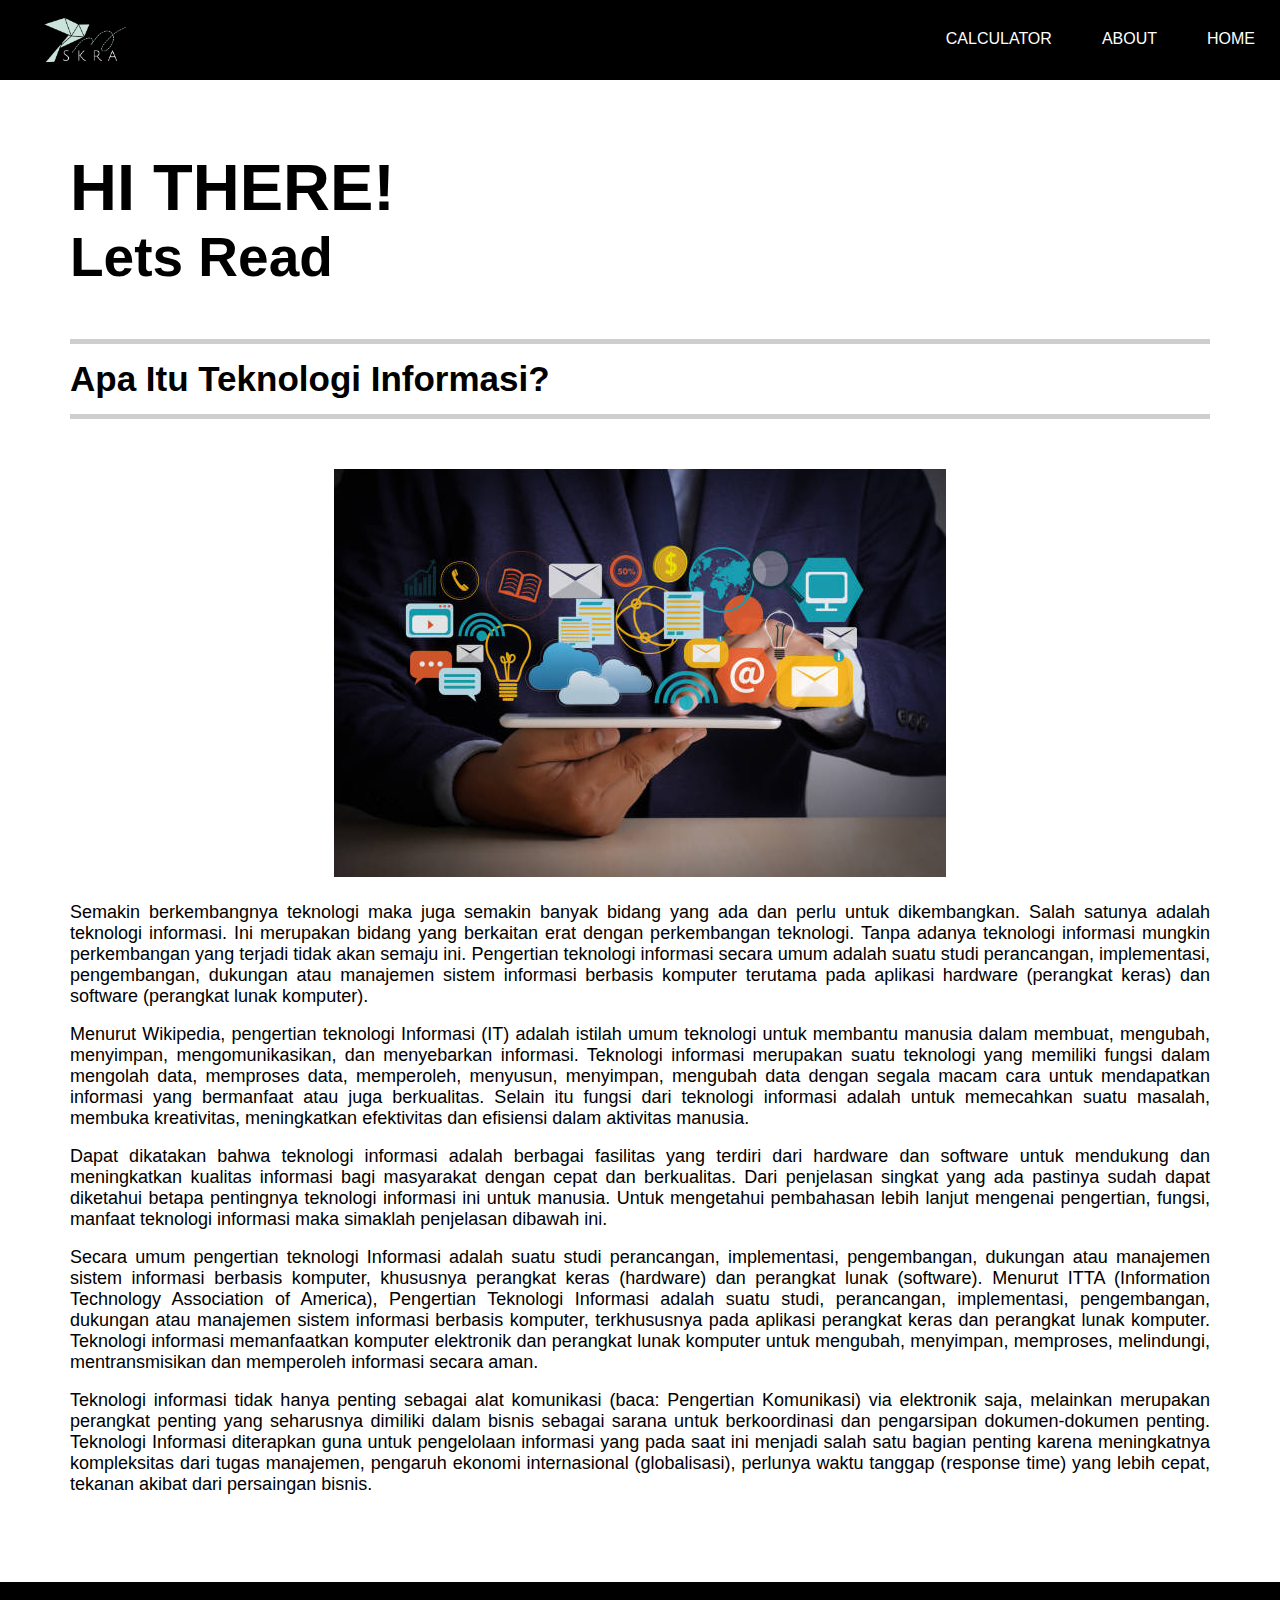
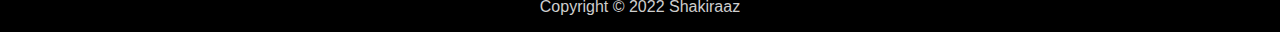
<file: index.html>
<!DOCTYPE html>
<html lang="en">
<head>
    <meta charset="UTF-8">
    <meta name="viewport" content="width=device-width, initial-scale=1.0">
    <meta name="description" content="This site its just for my exam project.">
    <title>Teknologi Informasi</title>
    <link rel="stylesheet" href="index.css"> 
   
</head>
<body>
    <header>
        <div class="header-logo">
            <img src="logo.png" alt="SZ">
        </div>     
        <div class="header-nav">
            <ul>
                <li><a href=calcu.html>CALCULATOR</a></li>
                <li><a href=CU.html>ABOUT</a></li>
                <li><a href=home.html>HOME</a></li>
            </ul>
        </div>  
        <div class="menu-toggle">
            <input type="checkbox"/>
            <span></span>
            <span></span>
            <span></span>
        </div>  
        
    </header>
    <main>
        
        <div class="main-container">
            <h1>HI THERE!</h1>
            <h2>Lets Read</h2>
        </div>
        <div class="contents">
            <h3>Apa Itu Teknologi Informasi? </h3>
            <div class="contents-item">
              <img id="img1" SRC="img1.jpg" ALT="TI"> 
            </div>
            <P class="paragraph" >Semakin berkembangnya teknologi maka juga semakin banyak bidang yang ada dan perlu untuk dikembangkan. Salah satunya adalah teknologi informasi. Ini merupakan bidang yang berkaitan erat dengan perkembangan teknologi. Tanpa adanya teknologi informasi mungkin perkembangan yang terjadi tidak akan semaju ini. Pengertian teknologi informasi secara umum adalah suatu studi perancangan, implementasi, pengembangan, dukungan atau manajemen sistem informasi berbasis komputer terutama pada aplikasi hardware (perangkat keras) dan software (perangkat lunak komputer).</P>
            <p class="paragraph" >Menurut Wikipedia, pengertian teknologi Informasi (IT) adalah istilah umum teknologi untuk membantu manusia dalam membuat, mengubah, menyimpan, mengomunikasikan, dan menyebarkan informasi. Teknologi informasi merupakan suatu teknologi yang memiliki fungsi dalam mengolah data, memproses data, memperoleh, menyusun, menyimpan, mengubah data dengan segala macam cara untuk mendapatkan informasi yang bermanfaat atau juga berkualitas. Selain itu fungsi dari teknologi informasi adalah untuk memecahkan suatu masalah, membuka kreativitas, meningkatkan efektivitas dan efisiensi dalam aktivitas manusia.</p>  
            <p class="paragraph" >Dapat dikatakan bahwa teknologi informasi adalah berbagai fasilitas yang terdiri dari hardware dan software untuk mendukung dan meningkatkan kualitas informasi bagi masyarakat dengan cepat dan berkualitas. Dari penjelasan singkat yang ada pastinya sudah dapat diketahui betapa pentingnya teknologi informasi ini untuk manusia. Untuk mengetahui pembahasan lebih lanjut mengenai pengertian, fungsi, manfaat teknologi informasi maka simaklah penjelasan dibawah ini.</p>
            <p class="paragraph" >Secara umum pengertian teknologi Informasi adalah suatu studi perancangan, implementasi, pengembangan, dukungan atau manajemen sistem informasi berbasis komputer, khususnya perangkat keras (hardware) dan perangkat lunak (software). Menurut ITTA (Information Technology Association of America), Pengertian Teknologi Informasi adalah suatu studi, perancangan, implementasi, pengembangan, dukungan atau manajemen sistem informasi berbasis komputer, terkhususnya pada aplikasi perangkat keras dan perangkat lunak komputer. Teknologi informasi memanfaatkan komputer elektronik dan perangkat lunak komputer untuk mengubah, menyimpan, memproses, melindungi, mentransmisikan dan memperoleh informasi secara aman.</p>
            <p class="paragraph" >Teknologi informasi tidak hanya penting sebagai alat komunikasi (baca: Pengertian Komunikasi) via elektronik saja, melainkan merupakan perangkat penting yang seharusnya dimiliki dalam bisnis sebagai sarana untuk berkoordinasi dan pengarsipan dokumen-dokumen penting. Teknologi Informasi diterapkan guna untuk pengelolaan informasi yang pada saat ini menjadi salah satu bagian penting karena meningkatnya kompleksitas dari tugas manajemen, pengaruh ekonomi internasional (globalisasi), perlunya waktu tanggap (response time) yang lebih cepat, tekanan akibat dari persaingan bisnis.</p>
        
        </div>
    </main>

    <footer>
        <div class="footer-logo">
            <span>Copyright &copy; 2022</span>   
            <span>Shakiraaz</span>
        </div>    
    
    </footer>  
    <script>
        const menuToggle = document.querySelector('.menu-toggle input');
        const nav = document.querySelector('.header-nav ul');

        menuToggle.addEventListener('click', function(){
        nav.classList.toggle('slide');
        });
    </script>   
</body>

</html>
</file>
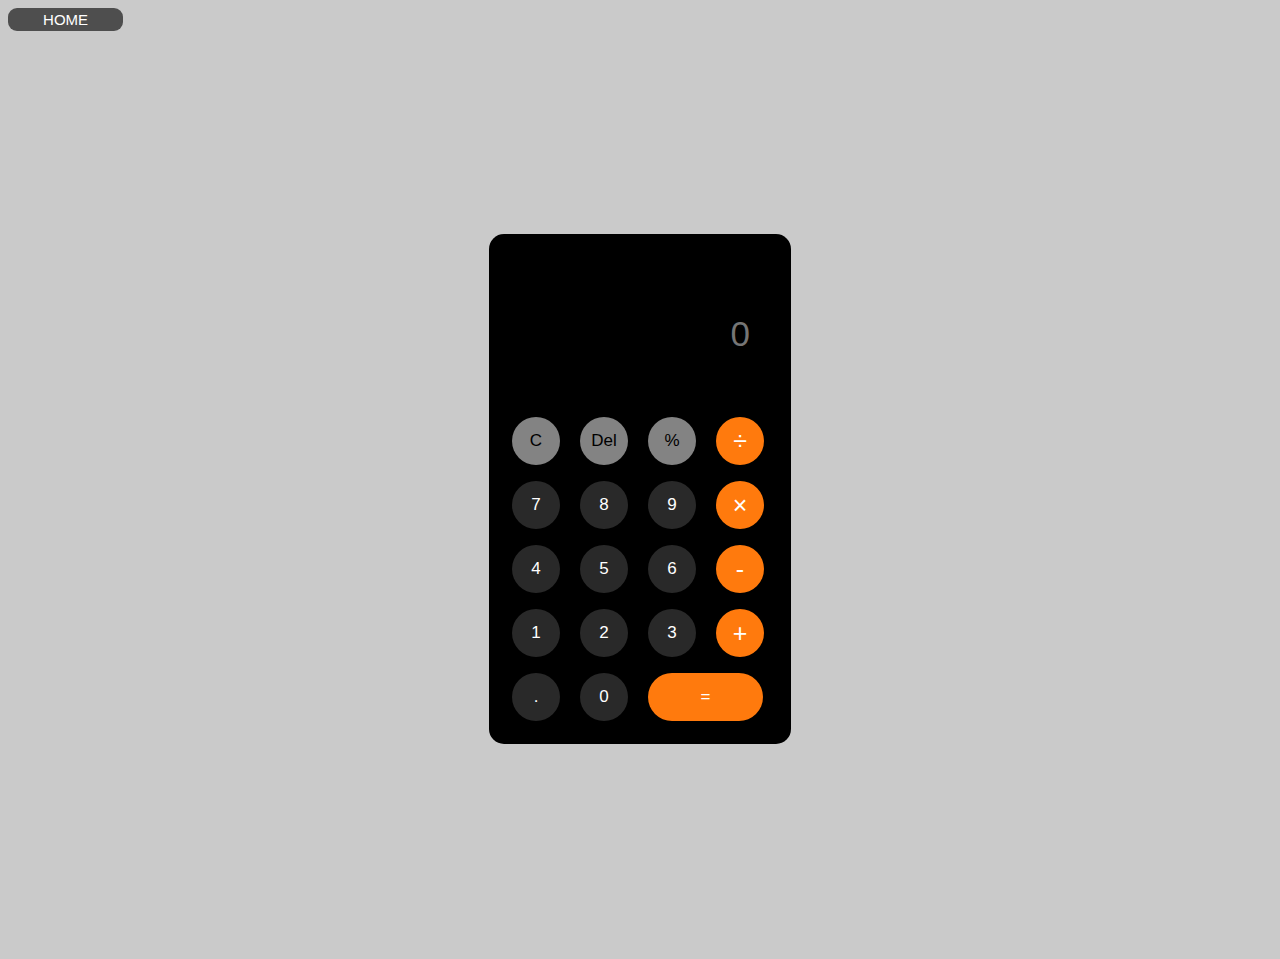
<file: calcu.html>
<!DOCTYPE html>
<html lang="en">
<head>
    <meta charset="UTF-8">
    <meta http-equiv="X-UA-Compatible" content="IE=edge">
    <meta name="viewport" content="width=device-width, initial-scale=1.0">
    <title>Calculator</title>
    <link rel="stylesheet" href="calcu.css"> 
</head>
<body> 
    <div>
        <a href="home.html"><button id="btn1">HOME</button></a>
    </div>
    <div class="container">
        <div class="calculator">
            <input type="text" placeholder="0" id="output-screen">
            <button onclick="Clear()"class="up">C</button>
            <button onclick="del()"class="up">Del</button>
            <button onclick="display('%')"class="up">%</button>
            <button onclick="display('/')"class="left">÷</button>
            <button onclick="display('7')">7</button>
            <button onclick="display('8')">8</button>
            <button onclick="display('9')">9</button>
            <button onclick="display('*')"class="left">×</button>
            <button onclick="display('4')">4</button>
            <button onclick="display('5')">5</button>
            <button onclick="display('6')">6</button>
            <button onclick="display('-')"class="left">-</button>
            <button onclick="display('1')">1</button>
            <button onclick="display('2')">2</button>
            <button onclick="display('3')">3</button>
            <button onclick="display('+')"class="left">+</button>
            <button onclick="display('.')">.</button>
            <button onclick="display('0')">0</button>
            <button onclick="calculate()"class="equal">=</button>
        </div>
    </div>
    </main>
    <script>
        let outputscreen = document.getElementById("output-screen");

        function display(num){
            outputscreen.value += num;
        }
        function calculate(){
            try{
                outputscreen.value = eval (outputscreen.value)
            }
            catch(err){
                alert("Invalid")
            }
        }
        function Clear(){
            outputscreen.value ="";
        }
        function del(){
            outputscreen.value = outputscreen.value.slice(0,-1);
        }
    </script>
</body>
</html>
</file>
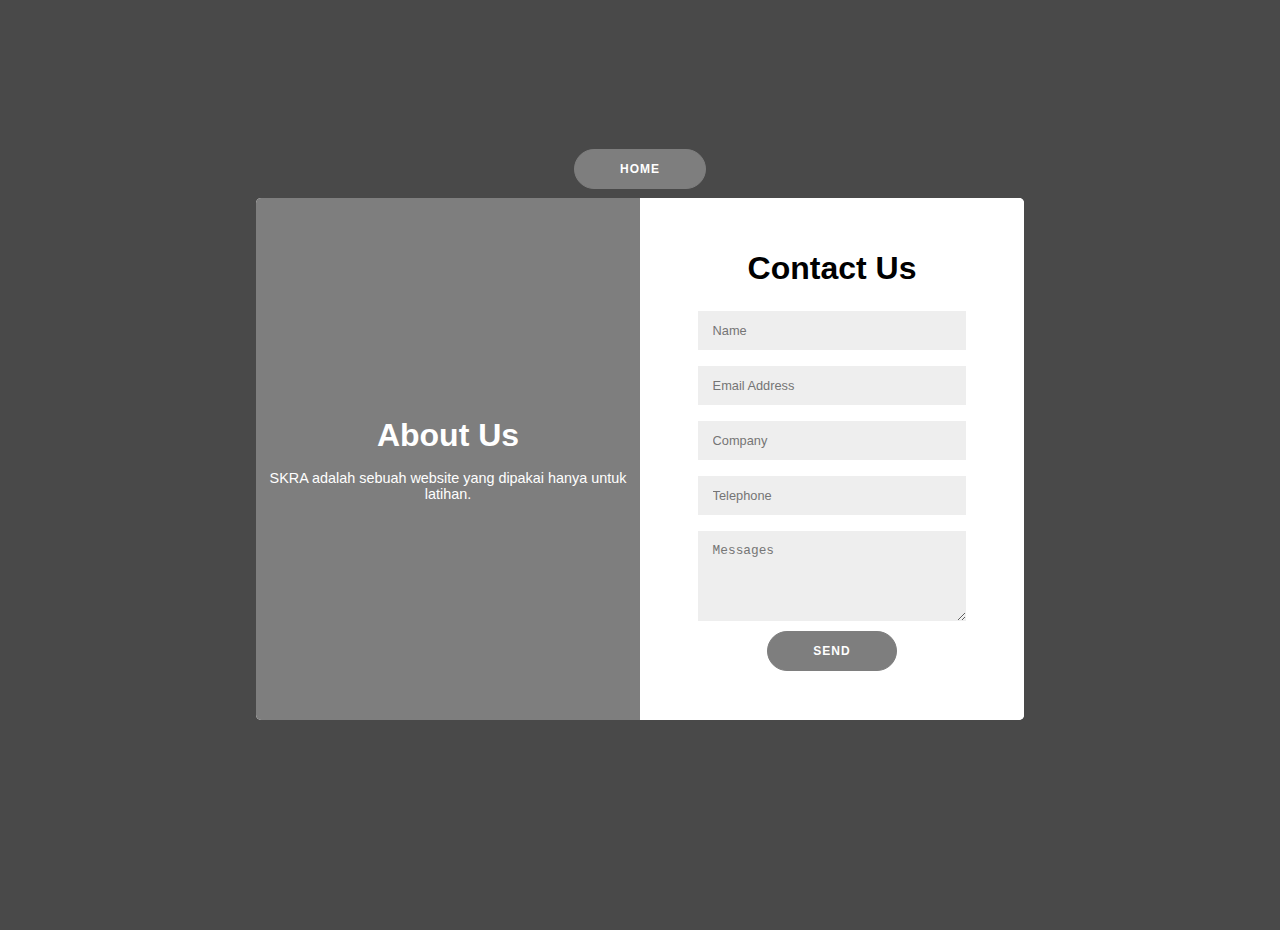
<file: CU.html>
<!DOCTYPE html>
<html lang="en">
<head>
    <meta charset="UTF-8">
    <meta name="viewport" content="width=device-width, initial-scale=1.0">
    <meta name="description" content="This site its just for my exam project.">
    <title>Contact Us</title>
    <link rel="stylesheet" href="CU.css">
</head>
<body>
    <div class="btn">
       <a href="home.html"> <button>Home</button></a>
    </div>
    <div class="container">

        <div class="card-container">
            <div class="left">
                <div class="left-container">
                    <h2 >About Us</h2>
                    <p> SKRA adalah sebuah website yang dipakai hanya untuk latihan.</p>
                </div>
        </div>
        <div class="right">
            <div class="right-container">
                <form action="https://formsubmit.co/14e3cf1e24bf247c18d5da9849e8878b" method="POST" >
                    <h2 >Contact Us</h2>
                   
                    <input type="text" placeholder="Name">
                    <input type="email" placeholder="Email Address">
                    <input type="text" placeholder="Company">
                    <input type="phone" placeholder="Telephone">
                    <textarea rows="10"placeholder="Messages"></textarea>
                    <button>Send</button>
                </form>

            </div>
        </div>
    </div>
   
</body>

</html>
</file>
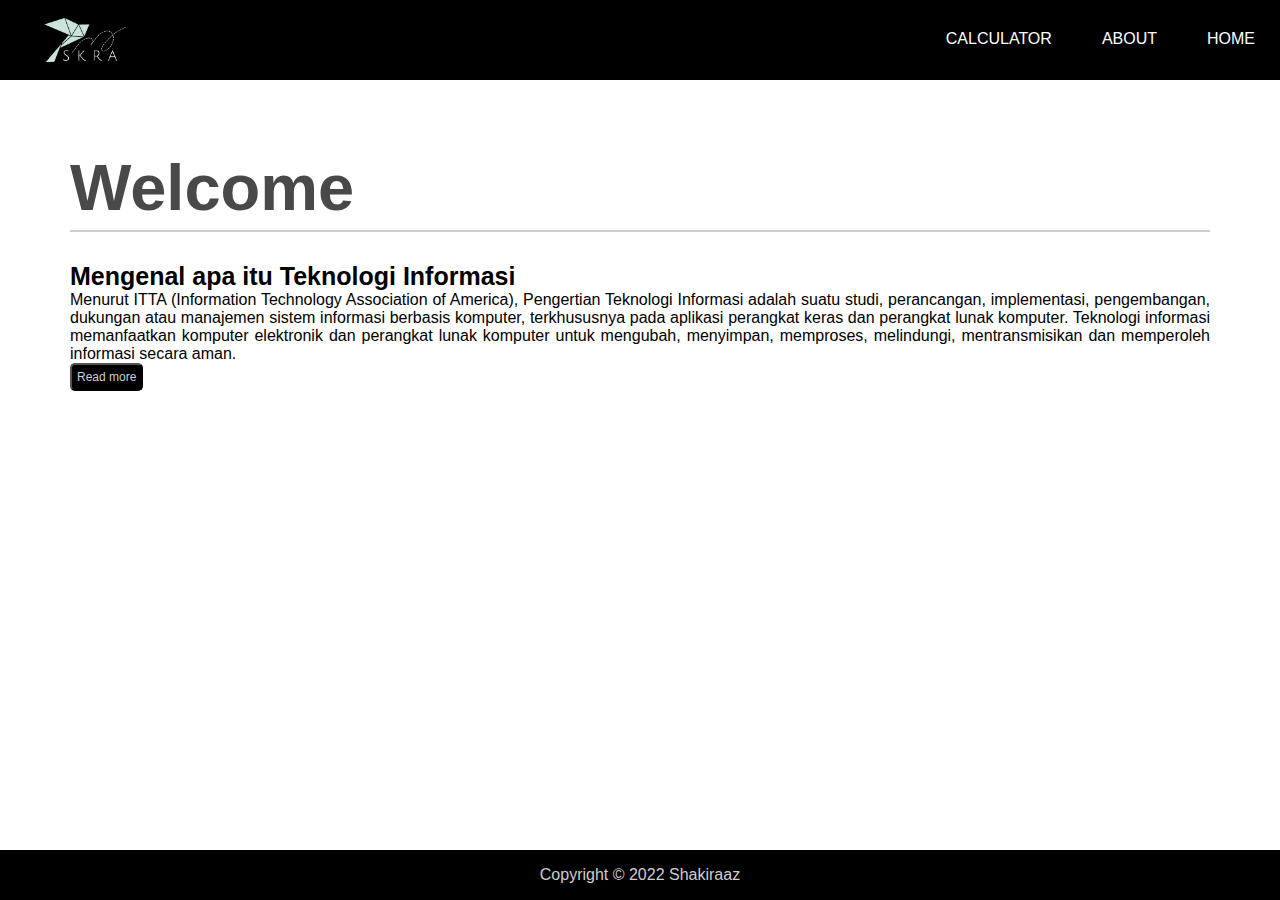
<file: home.html>
<!DOCTYPE html>
<html lang="en">
<head>
    <meta charset="UTF-8">
    <meta name="viewport" content="width=device-width, initial-scale=1.0">
    <meta name="description" content="This site its just for my exam project.">
    <title>Shakira's website</title>
    <link rel="stylesheet" href="home.css">
</head>
<body>
    <header>
        <div class="header-logo">
            <img src="logo.png" alt="SZ"
            style="width:150px;height: 150px;">
        </div>     
        <div class="header-nav">
            <ul>
                <li><a href=calcu.html>CALCULATOR</a></li>
                <li><a href=CU.html>ABOUT</a></li>
                <li><a href=home.html>HOME</a></li>
            </ul>
        </div>    
        <div class="menu-toggle">
            <input type="checkbox"/>
            <span></span>
            <span></span>
            <span></span>
        </div>
    </header>
    <main>
        
        <div class="main-container">
            <h1>Welcome</h1>
        </div>
        <div class="contents">
            <h2 class="judul">Mengenal apa itu Teknologi Informasi</h2>
            <p class="prgp">Menurut ITTA (Information Technology Association of America), Pengertian Teknologi Informasi adalah suatu studi, perancangan, implementasi, pengembangan, dukungan atau manajemen sistem informasi berbasis komputer, terkhususnya pada aplikasi perangkat keras dan perangkat lunak komputer. Teknologi informasi memanfaatkan komputer elektronik dan perangkat lunak komputer untuk mengubah, menyimpan, memproses, melindungi, mentransmisikan dan memperoleh informasi secara aman.</p>
            <a href="index.html"><button id="btn1">Read more</button></a> 
            </div>
        </div>
    
     </main>

    <footer>
        <div class="footer-logo">
            <span>Copyright &copy; 2022</span>   
            <span>Shakiraaz</span>
        </div>       
    
    </footer> 
    <script>
        const menuToggle = document.querySelector('.menu-toggle input');
        const nav = document.querySelector('.header-nav ul');

        menuToggle.addEventListener('click', function(){
        nav.classList.toggle('slide');
        });
    </script>    
</body>

</html>
</file>
<file: calcu.css>
*{
    margin:0;
    padding:0;
    box-sizing: border-box;
    background-color: #cacaca;
    font-family: sans-serif;
    outline: none;    
}


#btn1{
    background-color: #4e4e4e;
    border-radius: 9px;
    border-color: #7e7e7e;
    font-size: 15px;
    padding: 3px 3px;
    width: 9%;
    height: 8%;
    
}
#btn1:hover{
    background-color: rgb(134, 139, 139);
}
.container{
    margin-top: 20px;
    height:100vh;
    display: flex;
    justify-content: center;
    align-items: center;
    
}
.calculator{
    margin-bottom: 40px;
    background-color:#000000;
    padding: 15px;
    border-radius: 15px;
    display: grid;
    grid-template-columns: repeat(4,68px)
}
input{
    grid-column: span 4;
    height: 90px;
    width: 260px;
    background-color: #000000;
    border: none;
    color:#ffffff;
    font-size:35px;
    text-align: end;
    margin:auto;
    margin-top: 40px;
    margin-bottom:30px;
    padding:20px;
}
button{
    height: 48px;
    width:48px;
    background-color: #292929;
    color: #ffffff;
    border:none;
    border-radius: 50%;
    margin:8px;
    font-size: 17px;
    cursor:pointer;
}
button:hover{
    background-color: #2a3b47;
}
.equal{
    width: 115px;
    border-radius: 40px;
    background-color: rgb(255, 122, 13);
   
}
.left{
    background-color: rgb(255, 122, 13);
    font-size: 25px;
}
.up{
    background-color: #838383;
    color: black;
}
</file>
<file: CU.css>
*{
    box-sizing: border-box;
    margin: 0;
}
body{
    background-color: rgb(73, 73, 73);
    display: flex;
    justify-content: center;
    align-items: center;
    flex-direction: column;
    font-family: sans-serif;
    font-size: 10px;
    height: 100vh;
    margin: -20px 0 50px;
    padding: 10PX;
}

.container{
    background-color: #ffffff;
    border-radius: 5px;
    box-shadow: 0 14px 28px rgba(184, 184, 184, 0.863), 0 10 px 10 px rgba(59, 59, 59, 0.507);
    position: relative;
    overflow: hidden;
    width: 768px;
    max-width: 100%;
    min-height: 522px;
    min-width: 370px;
}
.card-container{
    display: flex;
}
.left{
    flex: 1;
    height: 480px;
    background-color: rgb(126, 126, 126);
}
.right{
    display: flex;
    flex: 1;
    background-color: #ffffff;
    justify-content: center;
    align-items: center;
}
.left{
    display: flex;
    flex: 1;
    height: 522px;
    justify-content: center;
    align-items: center;
    color: #ffffff;
}

.left.container{
    height: 50%;
    width: 80%;
    text-align: center;
    line-height: 22px;
}
.left p{
    font-size: 0.9rem;
    text-align: center;
}

h2{
    font-size: 2rem;
    margin-bottom: 1rem;
    text-align: center;
}
.right-container{
    width: 70%;
    height: 80%;
    text-align: center;
}
input,
textarea{
    background-color: #eee;
    border: none;
    padding: 12px 15px;
    width:100%;
    margin: 8px 0;
    font-size: 0.8rem;

}
input:focus,
textarea:focus{
    outline: 1px solid #ffffff;
}
button{
    border-radius: 20px;
    border: 1px solid rgb(126, 126, 126);
    background-color:  rgb(126, 126, 126);
    color: #ffffff;
    font-size: 12px;
    font-weight: bold;
    padding: 12px 45px;
    letter-spacing: 1px;
    text-transform: uppercase;
    transition: transform 80ms ease-out;
}
button:hover{
    opacity: 0.7;
}
textarea{
    height: 90px;
}
.btn{
    padding: 9px;

}
</file>
<file: index.css>
/* Reset CSS */

*{
    margin: 0;
    padding: 0;
    list-style: none;
    box-sizing: border-box;
}

body{
    font-family: Arial, Helvetica, sans-serif;
    display: flex;
    flex-direction: column;
    min-height: 100vh;
    overflow-x: hidden;
   
    
}
img{
    width:150px;
    height: 150px;
}
a{
    text-decoration: none;
    color: rgb(255, 255, 255);
}
li{
    list-style: none;
    cursor:pointer;
    font-family:'Gill Sans', 'Gill Sans MT', Calibri, 'Trebuchet MS', sans-serif;
   
}
li:hover{
    background-color: rgba(255, 255, 255, 0.205)
}
/* HEader */
header{
    background-color: rgb(0, 0, 0);
    color: aliceblue;
    height: 80px;
    width: 100%;
    
}

.header-logo{
    float: left;
    margin-top: -35px;
    padding-left: 15px;
    font-size: 36px;
}

.header-nav li{
    float: right;
    padding: 30px 25px;
    
}
.header-nav ul{
    display: flex;
    float: right;
}

/* MAIN / CONTENT */
main{
    padding: 70px 70px;  
    
    
    
}

.main-container h1{
    font-size: 65px;
    color: rgb(0, 0, 0);
    max-width: 100%;
    
}


.main-container h2{
    font-size: 55px;
    color: rgb(0, 0, 0);
    max-width: 100%;
}



/* bagian contents */
.contents{
    
    margin-top: 50px;
    width:100%;
    min-height: 100vh;
    
    
    
}

.contents h3{
    border-bottom: 5px solid #cecece;
    border-top: 5px solid #cecece;
    font-size: 35px;
    padding-bottom: 15px;
    margin-bottom: 50px;
    padding-top: 15px;
    text-align: left;
    width:100%;   
}
   
.paragraph{
    font-family: 'Gill Sans', 'Gill Sans MT', Calibri, 'Trebuchet MS', sans-serif;
    color:black;
    text-align: justify;
    font-size: 18px;
    
}

.contents-item{
    margin-bottom: 25px;
}

.paragraph{
    margin-bottom: 17px;
    text-align: justify;

}
/* FOOTER */
footer{
    background-color: black;
    color: #cecece;
    line-height: 50px;
    height: 50px;
    width: 100%;
    margin-top: auto;
    text-align: center;
    
}
/* hamburger menu*/
.menu-toggle{
    display:none;
    flex-direction: column;
    height: 20px;
    justify-content: space-between;
    margin: 25px;
    float: right;
    position: relative;
}
.menu-toggle input{
    position: absolute;
    width: 40px;
    height: 28px;
    left: -6px;
    opacity: 0;
    cursor: pointer;
}
.menu-toggle span{
    display: block;
    width: 28px;
    height: 3px;
    background-color:white;
    border-radius: 3px;
    transition: all 0.5s;

}

/* hamburger menu animation */
.menu-toggle span:nth-child(2){
    transform-origin: 0 0;
    
}
.menu-toggle span:nth-child(4){
    transform-origin: 0 100%;}

.menu-toggle input:checked ~ span:nth-child(2){
    transform: rotate(45deg) translate(-1PX, -1PX);
}
.menu-toggle input:checked ~ span:nth-child(4){
    transform: rotate(-45deg) translate(-1px, 0px);
}
.menu-toggle input:checked ~ span:nth-child(3){
    transform: scale(0);
    opacity: 0;
}
#img1{
    width: auto;
    height: auto;
    display:block;
    margin: auto;
    max-width:100% ;
    
}

@media (max-width:600px){
    .main-container h1{
        font-size: 35px;
    }
    .main-container h2{
    font-size: 25px;
   
    }

    .contents h3{
        font-size: 15px;
        margin-bottom: 30px;
       }
    .paragraph{
        font-size: 10px;}
    }
    @media screen and (max-width:600px){
        .header-nav ul{
            position:absolute;
            right:0;
            flex-direction: column;
            background-color: #000000;
            top: 0;
            height: 1000vh;
            align-items: center;
            margin-top: 80px;
            width: 100%;
            transform: translateX(100%);
            transition: all 1s;
            opacity: 0;
          
        }
        .header-nav ul.slide{
            transform: translateX(0);
            opacity: 1;
        }
        .menu-toggle{
            display:flex;
        }
    }
</file>
<file: home.css>
/* Reset CSS */
*{
    margin: 0;
    padding: 0;
    list-style: none;
    box-sizing: border-box;
}

body{
    font-family: Arial, Helvetica, sans-serif;
    display: flex;
    flex-direction: column;
    min-height: 100vh;
    overflow-x: hidden;
    
    
}
a{
    text-decoration: none;
    color: rgb(255, 255, 255);
}
li{
    list-style: none;
    cursor:pointer;
    color:#cecece;
}
li:hover{
    background-color: rgba(255, 255, 255, 0.205);
}
/* HEader */
header{
    background-color: black;
    color: aliceblue;
    height: 80px;
    width: 100%;
    
}

.header-logo{
    float: left;
    padding-left: 15px;
    margin-top: -35px;
    font-size: 36px;
}

.header-nav li{
    float: right;
    padding: 30px 25px;
    
   
}
.header-nav ul{
    display: flex;
    float: right;
}
/* MAIN / CONTENT */
main{
    padding: 70px 70px; 
    
    
}

.main-container h1{
    font-size: 65px;
    color: rgb(73, 73, 73);
    border-bottom: 2px solid #cecece;
    padding-bottom: 5px;
    margin-bottom: 30px;

    
}
.judul{
    font-size: 25px;
    color: rgb(0, 0, 0);
    
}
.prgp{
    text-align: justify;
    font-family: 'Gill Sans', 'Gill Sans MT', Calibri, 'Trebuchet MS', sans-serif;
    
    
}
#btn1{
    background-color: #000000;
    border-radius: 5px;
    border-color: #000000;
    font-size: 12px;
    color: #cecece;
    padding: 5px 5px;
    
    
}
#btn1:hover{
    background-color: #7a7a7a;
    border-color: #7a7a7a ;
}


/* FOOTER */
footer{
    background-color: black;
    color: #cecece;
    line-height: 50px;
    height: 50px;
    width: 100%;
    margin-top: auto;
    text-align: center;
}
/* hamburger menu*/
.menu-toggle{
    display:none;
    flex-direction: column;
    height: 20px;
    justify-content: space-between;
    margin: 25px;
    float: right;
    position: relative;
}
.menu-toggle input{
    position: absolute;
    width: 40px;
    height: 28px;
    left: -6px;
    opacity: 0;
    cursor: pointer;
}
.menu-toggle span{
    display: block;
    width: 28px;
    height: 3px;
    background-color:white;
    border-radius: 3px;
    transition: all 0.5s;

}

/* hamburger menu animation */
.menu-toggle span:nth-child(2){
    transform-origin: 0 0;
    
}
.menu-toggle span:nth-child(4){
    transform-origin: 0 100%;}

.menu-toggle input:checked ~ span:nth-child(2){
    transform: rotate(45deg) translate(-1PX, -1PX);
}
.menu-toggle input:checked ~ span:nth-child(4){
    transform: rotate(-45deg) translate(-1px, 0px);
}
.menu-toggle input:checked ~ span:nth-child(3){
    transform: scale(0);
    opacity: 0;
}
    @media (max-width:600px){
    .main-container h1{
    font-size: 35px;
    }
    .judul{
        font-size: 12px;
    }
    .prgp{
        font-size: 9px;
    }
    #btn1{
        border-radius: 5px;
        font-size: 6px;
        padding: 2px 2px;
       
    }
}
@media screen and (max-width:600px){
    .header-nav ul{
        position:absolute;
        right:0;
        flex-direction: column;
        background-color: #000000;
        top: 0;
        height: 80vh;
        align-items: center;
        margin-top: 80px;
        width: 100%;
        transform: translateX(100%);
        transition: all 1s;
        opacity: 0;
      
    }
    .header-nav ul.slide{
        transform: translateX(0);
        opacity: 1;
    }
    .menu-toggle{
        display:flex;
    }
}
</file>
